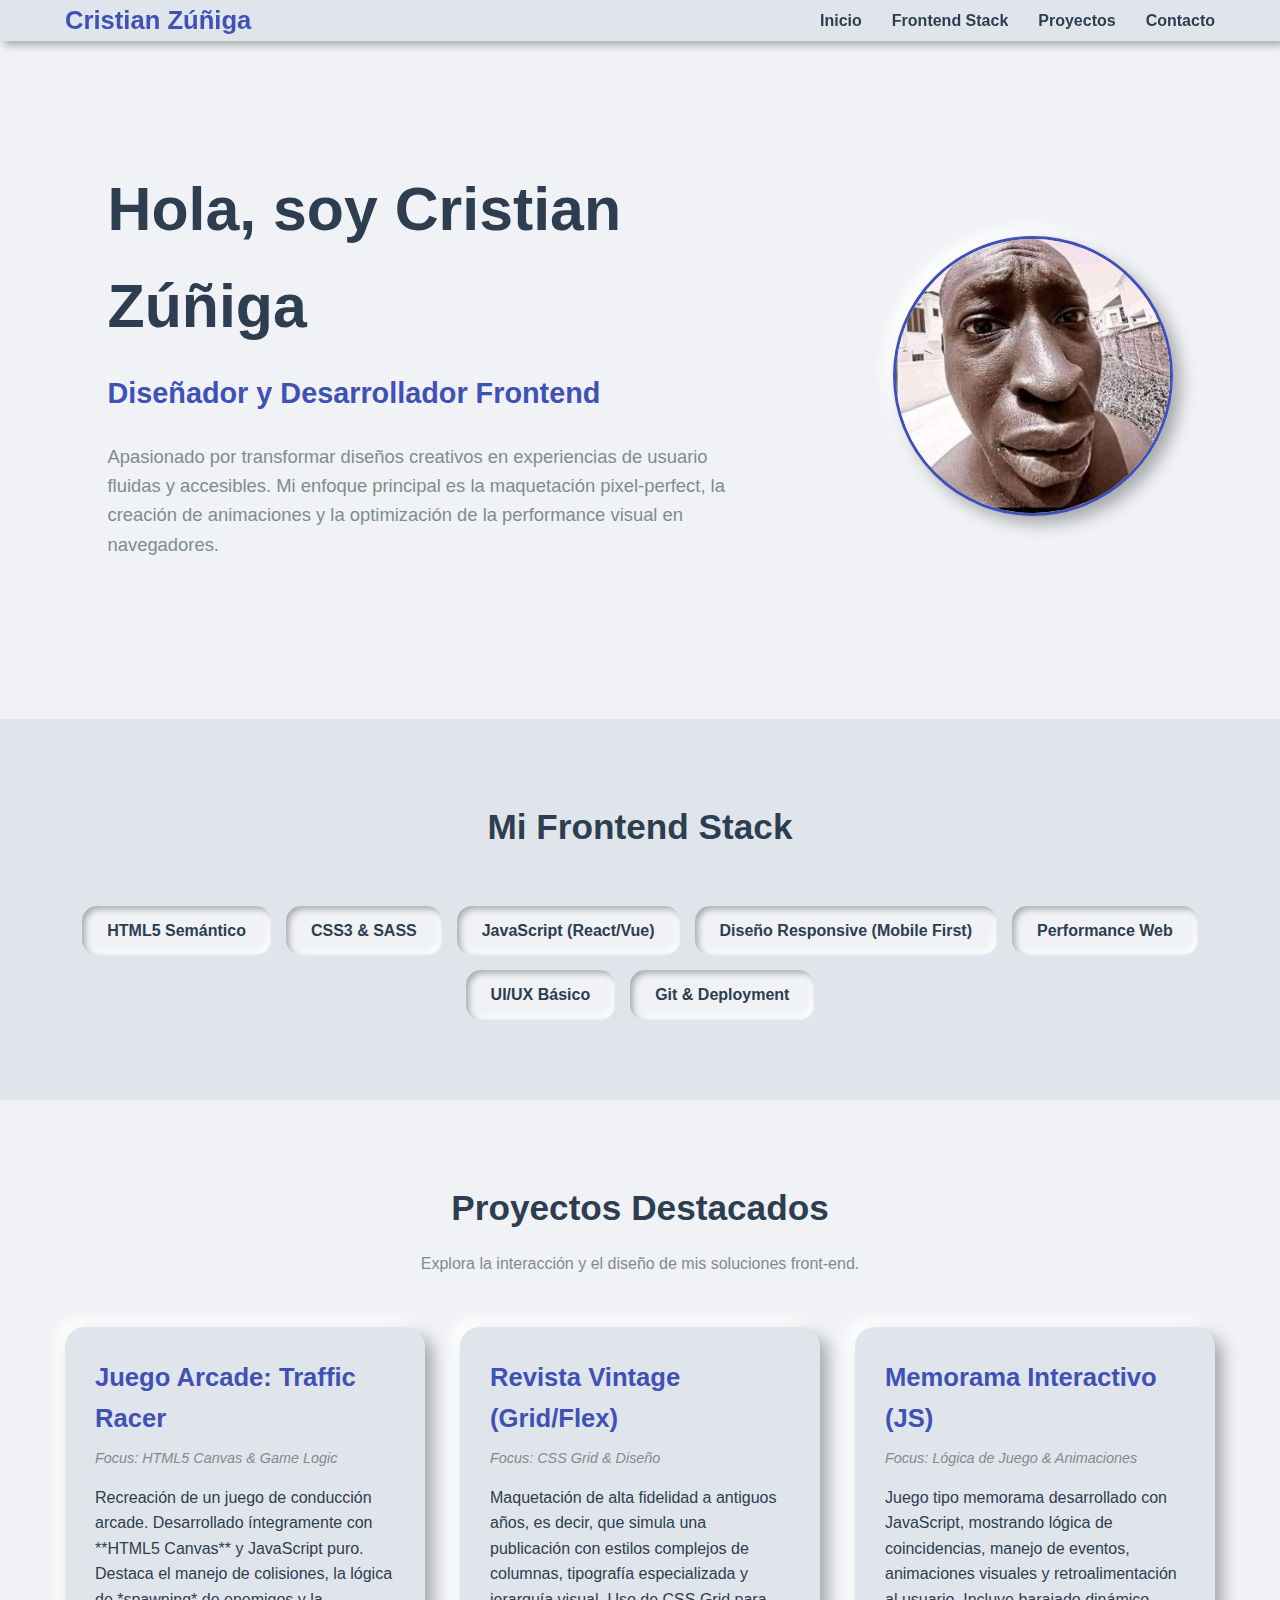
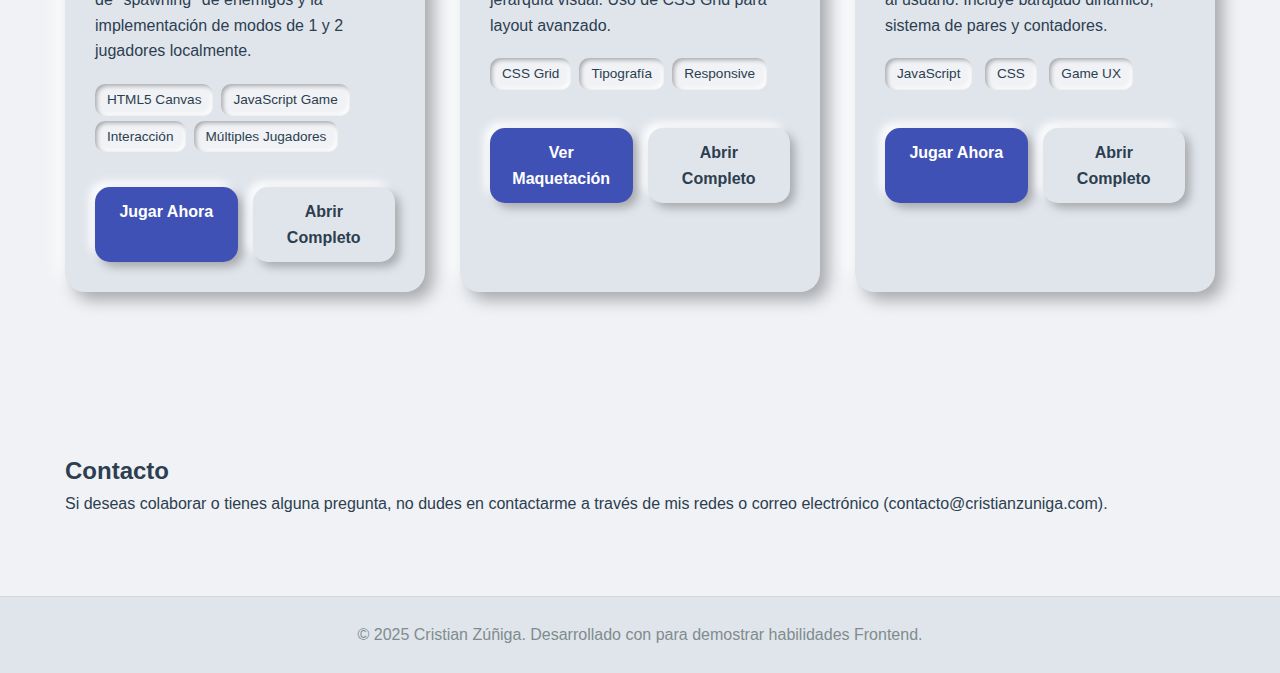
<file: index.html>
<!DOCTYPE html>
<html lang="es">
<head>
    <meta charset="UTF-8">
    <meta name="viewport" content="width=device-width, initial-scale=1.0">
    <title>Portafolio | Cristian Zúñiga - Frontend Developer</title>
    <link rel="stylesheet" href="style.css">
    <link rel="stylesheet" href="https://cdnjs.cloudflare.com/ajax/libs/font-awesome/6.0.0-beta3/css/all.min.css">
</head>
<body>

    <header>
        <nav class="container">
            <a href="#" class="logo">Cristian Zúñiga</a>
            <button class="nav-toggle" aria-label="Abrir menú" id="nav-toggle">
                <i class="fas fa-bars"></i>
            </button>
            <ul class="nav-menu" id="nav-menu">
                <li><a href="#inicio">Inicio</a></li>
                <li><a href="#habilidades">Frontend Stack</a></li>
                <li><a href="#proyectos">Proyectos</a></li>
                <li><a href="#contacto">Contacto</a></li>
            </ul>
        </nav>
    </header>

    <main>
        <section id="inicio" class="hero">
            <div class="container hero-content">
                <div class="hero-text">
                    <h1>Hola, soy Cristian Zúñiga</h1>
                    <h2>Diseñador y Desarrollador Frontend</h2>
                    <p>Apasionado por transformar diseños creativos en experiencias de usuario fluidas y accesibles. Mi enfoque principal es la maquetación pixel-perfect, la creación de animaciones y la optimización de la performance visual en navegadores.</p>
                    
                </div>
                <div class="hero-image">
                    <img src="yo.jpg" alt="Foto de Perfil de Cristian Zúñiga" class="profile-img">
                </div>
            </div>
        </section>

        <section id="habilidades" class="skills section-padding">
            <div class="container">
                <h2>Mi Frontend Stack</h2>
                <div class="skills-grid">
                    <span class="skill-badge">HTML5 Semántico</span>
                    <span class="skill-badge">CSS3 & SASS</span>
                    <span class="skill-badge">JavaScript (React/Vue)</span>
                    <span class="skill-badge">Diseño Responsive (Mobile First)</span>
                    <span class="skill-badge">Performance Web</span>
                    <span class="skill-badge">UI/UX Básico</span>
                    <span class="skill-badge">Git & Deployment</span>
                </div>
            </div>
        </section>

        <section id="proyectos" class="projects section-padding">
            <div class="container">
                <h2>Proyectos Destacados</h2>
                <p class="subtitle">Explora la interacción y el diseño de mis soluciones front-end.</p>

                <div class="projects-grid">
                    <div class="project-card">
                    <h3>Juego Arcade: Traffic Racer</h3>
                    <p class="project-unit">Focus: HTML5 Canvas & Game Logic</p>
                    <p>
                        Recreación de un juego de conducción arcade. Desarrollado íntegramente con **HTML5 Canvas** y JavaScript puro. Destaca el manejo de colisiones, la lógica de *spawning* de enemigos y la implementación de modos de 1 y 2 jugadores localmente.
                    </p>
                    <div class="project-tags">
                        <span class="tag">HTML5 Canvas</span><span class="tag">JavaScript Game</span><span class="tag">Interacción</span><span class="tag">Múltiples Jugadores</span>
                    </div>
                    <div class="project-actions">
                        <a href="Proyecto/Traffic_Racer/index.html" class="btn btn-primary">Jugar Ahora</a>
                        <a href="Proyecto/Traffic_Racer/index.html" target="_blank" class="btn btn-secondary">Abrir Completo</a>
                    </div>
                </div>

                    <div class="project-card">
                        <h3>Revista Vintage (Grid/Flex)</h3>
                        <p class="project-unit">Focus: CSS Grid & Diseño</p>
                        <p>
                            Maquetación de alta fidelidad a antiguos años, es decir, que simula una publicación con estilos complejos de columnas, tipografía especializada y jerarquía visual. Uso de CSS Grid para layout avanzado.
                        </p>
                        <div class="project-tags">
                            <span class="tag">CSS Grid</span><span class="tag">Tipografía</span><span class="tag">Responsive</span>
                        </div>
                        <div class="project-actions">
                            <a href="Proyecto/Periodico/index.html" class="btn btn-primary">Ver Maquetación</a>
                            <a href="Proyecto/Periodico/index.html" target="_blank" class="btn btn-secondary">Abrir Completo</a>
                        </div>
                    </div>
                    
                    <div class="project-card">
                    <h3>Memorama Interactivo (JS)</h3>
                    <p class="project-unit">Focus: Lógica de Juego & Animaciones</p>

                    <p>
                        Juego tipo memorama desarrollado con JavaScript, mostrando lógica de coincidencias,
                        manejo de eventos, animaciones visuales y retroalimentación al usuario. Incluye 
                        barajado dinámico, sistema de pares y contadores.
                    </p>

                    <div class="project-tags">
                        <span class="tag">JavaScript</span>
                        <span class="tag">CSS</span>
                        <span class="tag">Game UX</span>
                    </div>

                    <div class="project-actions">
                        <a href="Proyecto/memorama/memorama.html" class="btn btn-primary">
                            Jugar Ahora
                        </a>
                        <a href="Proyecto/memorama/memorama.html" target="_blank" class="btn btn-secondary">
                            Abrir Completo
                        </a>
                    </div>
                </div>


                </div>
            </div>
        </section>
        
        <section id="contacto" class="contact section-padding">
             <div class="container">
                <h2>Contacto</h2>
                <p>Si deseas colaborar o tienes alguna pregunta, no dudes en contactarme a través de mis redes o correo electrónico (contacto@cristianzuniga.com).</p>
             </div>
        </section>

    </main>

    <footer>
        <div class="container">
            <p>&copy; 2025 Cristian Zúñiga. Desarrollado con para demostrar habilidades Frontend.</p>
        </div>
    </footer>

    <div id="preview-modal" class="modal">
        <div class="modal-content">
            <span class="close-btn" id="close-modal">&times;</span>
            <h3 id="modal-title">Vista Previa del Proyecto</h3>
            <iframe id="preview-iframe" src="" frameborder="0"></iframe>
        </div>
    </div>

    <script src="script.js"></script>
</body>
</html>
</file>
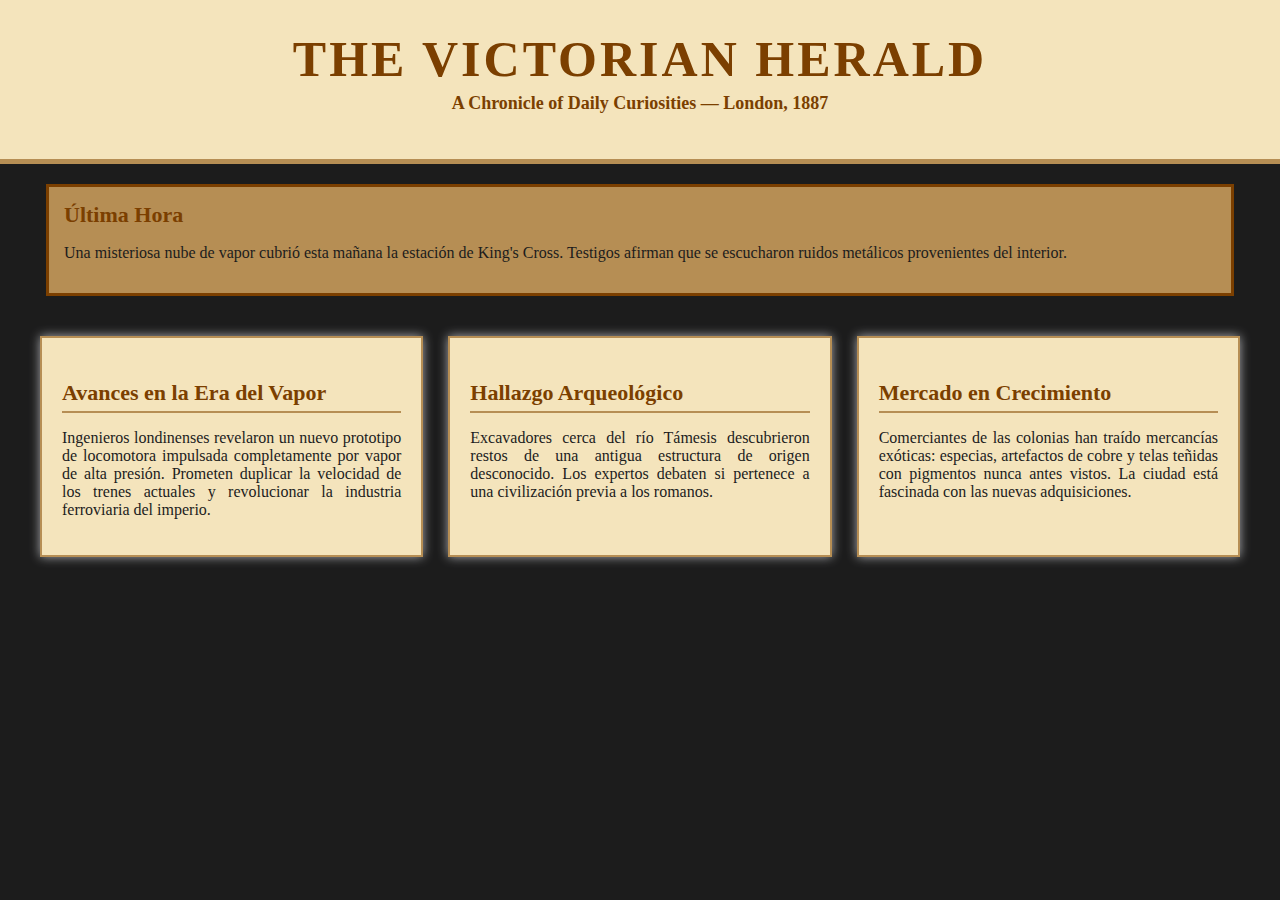
<file: Proyecto/Periodico/index.html>
<!DOCTYPE html>
<html lang="es">
<head>
    <meta charset="UTF-8">
    <meta name="viewport" content="width=device-width, initial-scale=1.0">
    <title>The Victorian Herald</title>
    <link rel="stylesheet" href="styles.css">
</head>
<body>
    <header class="header">
        <h1 class="title">THE VICTORIAN HERALD</h1>
        <h2 class="subtitle">A Chronicle of Daily Curiosities — London, 1887</h2>
    </header>

    <section class="breaking-news">
        <h3>Última Hora</h3>
        <p>Una misteriosa nube de vapor cubrió esta mañana la estación de King's Cross. Testigos afirman
           que se escucharon ruidos metálicos provenientes del interior.</p>
    </section>

    <main class="content">
        <article class="column">
            <h3 class="article-title">Avances en la Era del Vapor</h3>
            <p>
                Ingenieros londinenses revelaron un nuevo prototipo de locomotora impulsada completamente
                por vapor de alta presión. Prometen duplicar la velocidad de los trenes actuales y
                revolucionar la industria ferroviaria del imperio.
            </p>
        </article>

        <article class="column">
            <h3 class="article-title">Hallazgo Arqueológico</h3>
            <p>
                Excavadores cerca del río Támesis descubrieron restos de una antigua estructura de origen
                desconocido. Los expertos debaten si pertenece a una civilización previa a los romanos.
            </p>
        </article>

        <article class="column">
            <h3 class="article-title">Mercado en Crecimiento</h3>
            <p>
                Comerciantes de las colonias han traído mercancías exóticas: especias, artefactos de cobre
                y telas teñidas con pigmentos nunca antes vistos. La ciudad está fascinada con las nuevas
                adquisiciones.
            </p>
        </article>
    </main>
</body>
</html>
</file>
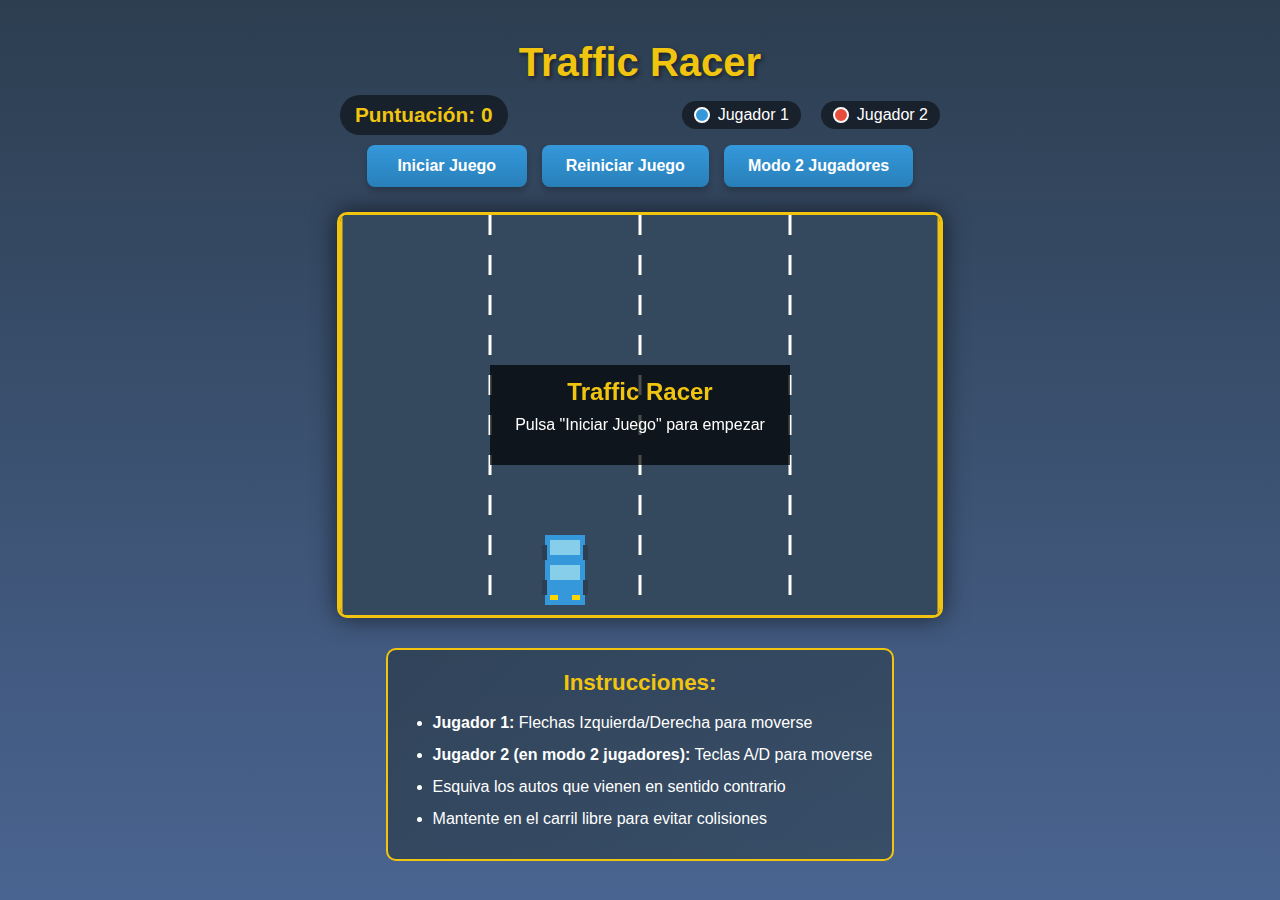
<file: Proyecto/Traffic_Racer/index.html>
<!DOCTYPE html>
<html lang="es">
<head>
    <meta charset="UTF-8">
    <meta name="viewport" content="width=device-width, initial-scale=1.0">
    <title>Traffic Racer</title>
    <link rel="stylesheet" href="style.css">
</head>
<body>
    <div class="game-container">
        <h1>Traffic Racer</h1>
        
        <div class="game-info">
            <div class="score">Puntuación: <span id="score">0</span></div>
            <div class="player-indicators">
                <div class="player-indicator">
                    <div class="player-color player1-color"></div>
                    <span>Jugador 1</span>
                </div>
                <div class="player-indicator">
                    <div class="player-color player2-color"></div>
                    <span>Jugador 2</span>
                </div>
            </div>
        </div>
        
        <div class="controls">
            <button id="startButton">Iniciar Juego</button>
            <button id="resetButton">Reiniciar Juego</button>
            <button id="twoPlayerButton">Modo 2 Jugadores</button>
        </div>
        
        <div class="canvas-container">
            <canvas id="gameCanvas" width="600" height="400"></canvas>
            <div id="gameOver" class="game-over">
                <h2>¡Game Over!</h2>
                <p id="finalScore">Puntuación: 0</p>
                <button id="restartButton">Jugar de Nuevo</button>
            </div>
        </div>
        
        <div class="instructions">
            <h3>Instrucciones:</h3>
            <ul>
                <li><strong>Jugador 1:</strong> Flechas Izquierda/Derecha para moverse</li>
                <li><strong>Jugador 2 (en modo 2 jugadores):</strong> Teclas A/D para moverse</li>
                <li>Esquiva los autos que vienen en sentido contrario</li>
                <li>Mantente en el carril libre para evitar colisiones</li>
            </ul>
        </div>
    </div>

    <script src="script.js"></script>
</body>
</html>
</file>
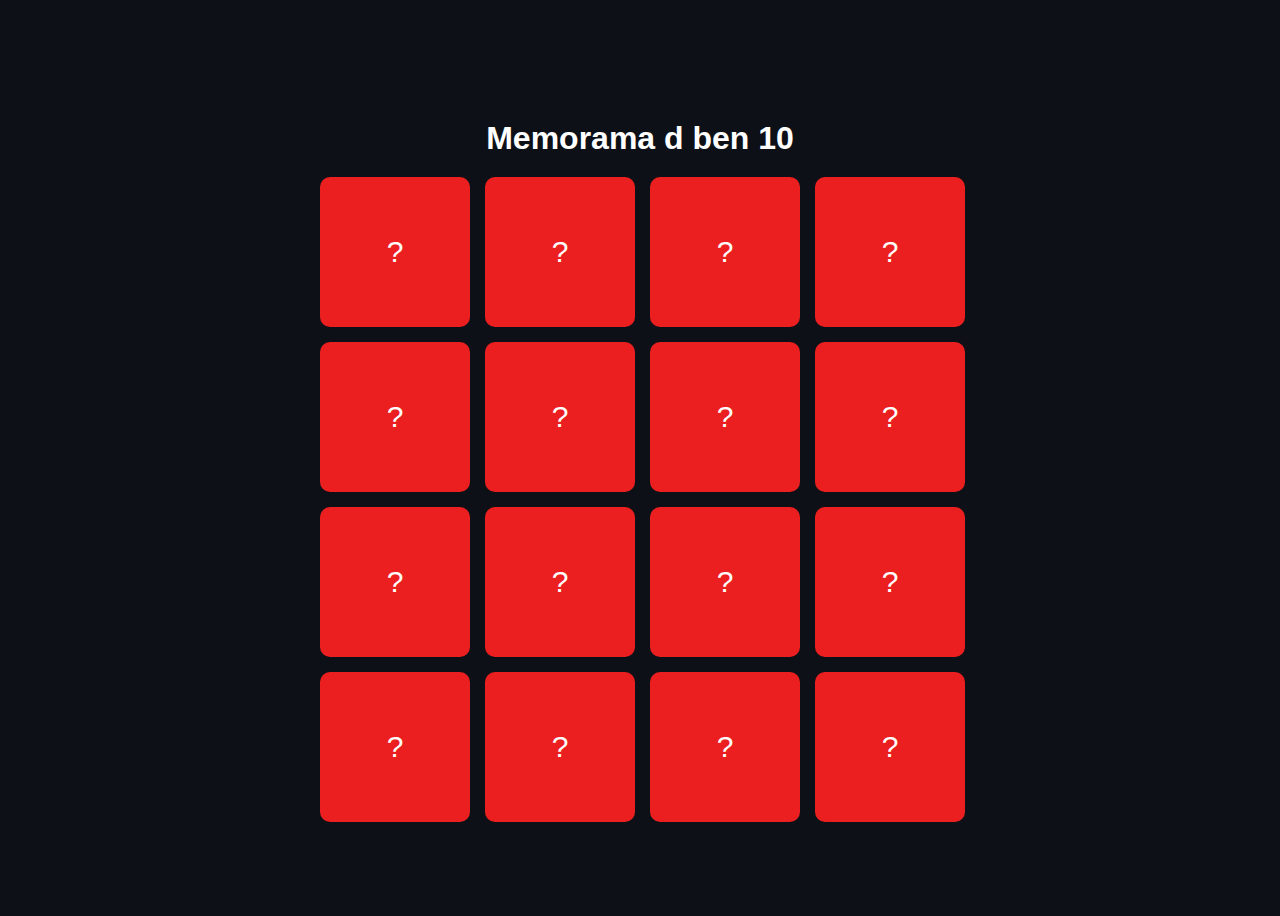
<file: Proyecto/memorama/memorama.html>
<!DOCTYPE html>
<html lang="es">
<head>
<meta charset="UTF-8">
<meta name="viewport" content="width=device-width, initial-scale=1.0">
<title>Memorama 4x4</title>
<link rel="stylesheet" href="styles.css">
</head>
<body>

<h1>Memorama d ben 10</h1>
<div class="tablero" id="tablero"></div>

<script src="script.js"></script>
</body>
</html>
</file>
<file: Proyecto/Periodico/styles.css>
body {
    margin: 0;
    padding: 0;
    background-color: #1C1C1C; 
    font-family: Georgia, serif;
    color: #1C1C1C;
}

.header {
    text-align: center;
    background-color: #F4E4BC; 
    padding: 30px 20px;
    border-bottom: 5px solid #B68E54; 
}

.title {
    font-size: 50px;
    margin: 0;
    letter-spacing: 3px;
    color: #7B3F00; 
}

.subtitle {
    margin-top: 5px;
    font-size: 18px;
    color: #7B3F00;
}

.breaking-news {
    background-color: #B68E54; 
    color: #1C1C1C;
    padding: 15px;
    margin: 20px auto;
    width: 90%;
    border: 3px solid #7B3F00; 
}

.breaking-news h3 {
    margin: 0 0 10px;
    font-size: 22px;
    color: #7B3F00;
}

.content {
    display: grid;
    grid-template-columns: repeat(3, 1fr);
    gap: 25px;
    padding: 20px;
    max-width: 1200px;
    margin: auto;
}

.column {
    background-color: #F4E4BC;
    padding: 20px;
    border: 2px solid #B68E54; 
    text-align: justify;
    box-shadow: 0 0 10px #A8A9AD; 
}

.article-title {
    font-size: 22px;
    margin-bottom: 10px;
    color: #7B3F00; 
    border-bottom: 2px solid #B68E54;
    padding-bottom: 5px;
}
</file>
<file: Proyecto/Traffic_Racer/style.css>
* {
    margin: 0;
    padding: 0;
    box-sizing: border-box;
}

body {
    margin: 0;
    padding: 20px;
    display: flex;
    flex-direction: column;
    align-items: center;
    justify-content: center;
    background: linear-gradient(to bottom, #2c3e50, #4a6491);
    font-family: 'Arial', sans-serif;
    color: white;
    min-height: 100vh;
    overflow-x: hidden;
}

h1 {
    text-align: center;
    margin-bottom: 10px;
    text-shadow: 2px 2px 4px rgba(0, 0, 0, 0.5);
    color: #f1c40f;
    font-size: 2.5rem;
}

.game-container {
    display: flex;
    flex-direction: column;
    align-items: center;
    max-width: 800px;
    margin: 0 auto;
}

.game-info {
    display: flex;
    justify-content: space-between;
    width: 600px;
    margin-bottom: 10px;
    align-items: center;
}

.score {
    font-size: 1.3rem;
    font-weight: bold;
    color: #f1c40f;
    background: rgba(0, 0, 0, 0.5);
    padding: 8px 15px;
    border-radius: 20px;
}

.player-indicators {
    display: flex;
    gap: 20px;
}

.player-indicator {
    display: flex;
    align-items: center;
    gap: 8px;
    background: rgba(0, 0, 0, 0.5);
    padding: 5px 12px;
    border-radius: 15px;
}

.player-color {
    width: 16px;
    height: 16px;
    border-radius: 50%;
    border: 2px solid white;
}

.player1-color {
    background-color: #3498db;
}

.player2-color {
    background-color: #e74c3c;
}

.controls {
    display: flex;
    gap: 15px;
    margin-bottom: 15px;
    flex-wrap: wrap;
    justify-content: center;
}

button {
    padding: 12px 24px;
    font-size: 1rem;
    background: linear-gradient(to bottom, #3498db, #2980b9);
    color: white;
    border: none;
    border-radius: 8px;
    cursor: pointer;
    transition: all 0.3s ease;
    box-shadow: 0 4px 6px rgba(0, 0, 0, 0.2);
    font-weight: bold;
    min-width: 160px;
}

button:hover {
    background: linear-gradient(to bottom, #2980b9, #2471a3);
    transform: translateY(-2px);
    box-shadow: 0 6px 8px rgba(0, 0, 0, 0.3);
}

button:active {
    transform: translateY(0);
    box-shadow: 0 2px 4px rgba(0, 0, 0, 0.2);
}

button:disabled {
    background: linear-gradient(to bottom, #7f8c8d, #6c7a7d);
    cursor: not-allowed;
    transform: none;
    box-shadow: 0 2px 4px rgba(0, 0, 0, 0.2);
}

.canvas-container {
    position: relative;
    margin: 10px 0;
}

#gameCanvas {
    background-color: #1a1a1a;
    border-radius: 10px;
    box-shadow: 0 0 25px rgba(0, 0, 0, 0.6);
    display: block;
    border: 3px solid #f1c40f;
}

.game-over {
    position: absolute;
    top: 50%;
    left: 50%;
    transform: translate(-50%, -50%);
    background: linear-gradient(135deg, rgba(44, 62, 80, 0.95), rgba(52, 73, 94, 0.95));
    padding: 30px 50px;
    border-radius: 15px;
    text-align: center;
    z-index: 10;
    display: none;
    box-shadow: 0 10px 25px rgba(0, 0, 0, 0.5);
    border: 2px solid #f1c40f;
    min-width: 300px;
}

.game-over h2 {
    color: #e74c3c;
    margin-top: 0;
    margin-bottom: 15px;
    font-size: 2rem;
    text-shadow: 2px 2px 4px rgba(0, 0, 0, 0.5);
}

.game-over p {
    font-size: 1.2rem;
    margin-bottom: 20px;
    color: #f1c40f;
    font-weight: bold;
}

.instructions {
    background: linear-gradient(135deg, rgba(44, 62, 80, 0.8), rgba(52, 73, 94, 0.8));
    padding: 20px;
    border-radius: 10px;
    margin-top: 20px;
    max-width: 600px;
    border: 2px solid #f1c40f;
}

.instructions h3 {
    color: #f1c40f;
    margin-top: 0;
    margin-bottom: 15px;
    text-align: center;
    font-size: 1.4rem;
}

.instructions ul {
    padding-left: 25px;
    margin-bottom: 0;
}

.instructions li {
    margin-bottom: 8px;
    line-height: 1.5;
}

@media (max-width: 650px) {
    body {
        padding: 10px;
    }
    
    h1 {
        font-size: 2rem;
    }
    
    .game-info {
        flex-direction: column;
        width: 100%;
        gap: 10px;
    }
    
    .player-indicators {
        width: 100%;
        justify-content: center;
    }
    
    #gameCanvas {
        width: 95vw;
        height: calc(95vw * 2/3);
        max-width: 500px;
        max-height: 333px;
    }
    
    .controls {
        flex-direction: column;
        align-items: center;
    }
    
    button {
        width: 200px;
    }
    
    .instructions {
        margin: 15px 10px;
        padding: 15px;
    }
    
    .game-over {
        padding: 20px 30px;
        min-width: 250px;
    }
}
</file>
<file: Proyecto/memorama/styles.css>
body {
  font-family: Arial, sans-serif;
  background: #0d1117;
  color: #fff;
  display: flex;
  justify-content: center;
  align-items: center;
  height: 100vh;
  flex-direction: column;
}

h1 {
  margin-bottom: 20px;
}

.tablero {
  width: 640px;
  height: 640px;
  display: grid;
  grid-template-columns: repeat(4, 1fr);
  gap: 15px;
  perspective: 1000px;
}

.carta {
  width: 150px;
  height: 150px;
  position: relative;
  cursor: pointer;
}

.contenido {
  width: 100%;
  height: 100%;
  position: relative;
  transform-style: preserve-3d;
  transition: transform 0.6s;
}

.carta.volteada .contenido {
  transform: rotateY(180deg);
}

.frente, .atras {
  position: absolute;
  width: 100%;
  height: 100%;
  backface-visibility: hidden;
  border-radius: 10px;
  overflow: hidden;
}

.frente {
  background-color: #eb1f1f;
  display: flex;
  justify-content: center;
  align-items: center;
  font-size: 30px;
}

.atras {
  transform: rotateY(180deg);
}

.atras img {
  width: 100%;
  height: 100%;
  object-fit: cover;
}
</file>
<file: style.css>
/* --- 1. Variables y Reset Básico (Claro) --- */
:root {
    --primary-color: #3f51b5; /* Azul medio para acentos */
    --secondary-color: #00bcd4; /* Cian para acentos secundarios */
    --bg-color: #f0f2f5; /* Fondo principal muy claro (casi blanco) */
    --card-bg: #e0e5ec; /* Fondo de tarjetas (Base Neumorfismo) */
    --text-color: #2c3e50; /* Texto principal oscuro */
    --text-muted: #7f8c8d; /* Texto secundario gris */
    --font-family: 'Segoe UI', Tahoma, Geneva, Verdana, sans-serif;
    --padding-section: 80px 0;
    
    /* Neumorphism Shadows */
    --shadow-light: #ffffff;
    --shadow-dark: #a7a9ac;
}

* {
    margin: 0;
    padding: 0;
    box-sizing: border-box;
}

body {
    font-family: var(--font-family);
    background-color: var(--bg-color);
    color: var(--text-color);
    line-height: 1.6;
    scroll-behavior: smooth;
}

a {
    text-decoration: none;
    color: var(--primary-color);
}

ul {
    list-style: none;
}

.container {
    max-width: 1200px;
    margin: 0 auto;
    padding: 0 25px;
}

.section-padding {
    padding: var(--padding-section);
}

/* --- 2. Cabecera y Navegación --- */
header {
    background-color: var(--card-bg);
    /* Neumorphic shadow */
    box-shadow: 4px 4px 8px var(--shadow-dark), -4px -4px 8px var(--shadow-light);
    position: sticky;
    top: 0;
    z-index: 1000;
}

nav {
    display: flex;
    justify-content: space-between;
    align-items: center;
    padding: 15px 25px;
}

.logo {
    font-size: 1.6rem;
    font-weight: 700;
    color: var(--primary-color);
}

.nav-menu {
    display: flex;
    gap: 30px;
}

.nav-menu a {
    color: var(--text-color);
    font-weight: 600;
    transition: color 0.3s;
}

.nav-menu a:hover {
    color: var(--secondary-color);
}

.nav-toggle {
    display: none;
    background: none;
    border: none;
    color: var(--text-color);
    font-size: 1.6rem;
    cursor: pointer;
}

/* --- 3. Sección Hero --- */
.hero {
    padding: 120px 0;
    background-color: var(--bg-color);
    text-align: center;
}

.hero-content {
    display: flex;
    align-items: center;
    justify-content: space-around;
    gap: 50px;
}

.hero-text {
    max-width: 650px;
    text-align: left;
}

.hero h1 {
    font-size: 3.8rem;
    color: var(--text-color);
    margin-bottom: 15px;
}

.hero h2 {
    font-size: 1.8rem;
    color: var(--primary-color);
    margin-bottom: 25px;
}

.hero p {
    font-size: 1.15rem;
    margin-bottom: 40px;
    color: var(--text-muted);
}

/* ESTILO DE IMAGEN (Circular, Neumórfico) */
.hero-image .profile-img {
    width: 280px;
    height: 280px; 
    border-radius: 50%; 
    object-fit: cover;
    /* Efecto Neumórfico en el círculo */
    box-shadow: 8px 8px 16px var(--shadow-dark), -8px -8px 16px var(--shadow-light);
    border: 3px solid var(--primary-color);
}

.social-links {
    display: flex;
    gap: 25px;
    font-size: 2rem;
}

.social-links a {
    color: var(--text-color);
    transition: color 0.3s;
}

.social-links a:hover {
    color: var(--primary-color);
}


/* --- 4. Sección de Habilidades (Badges como Botones) --- */
.skills {
    text-align: center;
    background-color: var(--card-bg); /* Fondo de la sección de habilidades */
}

.skills h2 {
    margin-bottom: 50px;
    font-size: 2.2rem;
    color: var(--text-color);
}

.skills-grid {
    display: flex;
    flex-wrap: wrap;
    justify-content: center;
    gap: 15px;
}

.skill-badge {
    color: var(--text-color);
    padding: 12px 25px;
    border-radius: 15px;
    font-weight: 600;
    background-color: var(--bg-color);
    cursor: default;
    /* Inset shadow (Neumorphic pressed effect) */
    box-shadow: inset 3px 3px 6px var(--shadow-dark), inset -3px -3px 6px var(--shadow-light);
    transition: all 0.2s ease;
}

.skill-badge:hover {
    color: var(--primary-color);
    /* Ligeramente levantado */
    box-shadow: 5px 5px 10px var(--shadow-dark), -5px -5px 10px var(--shadow-light);
}

/* --- 5. Sección de Proyectos (Tarjetas Neumórficas) --- */
.projects {
    background-color: var(--bg-color);
    text-align: center;
}

.projects h2 {
    margin-bottom: 15px;
    font-size: 2.2rem;
}

.projects .subtitle {
    margin-bottom: 50px;
    color: var(--text-muted);
}

.projects-grid {
    display: grid;
    grid-template-columns: repeat(auto-fit, minmax(320px, 1fr));
    gap: 35px;
    text-align: left;
}

.project-card {
    background-color: var(--card-bg);
    padding: 30px;
    border-radius: 20px;
    /* Neumorphic shadow for the card */
    box-shadow: 8px 8px 16px var(--shadow-dark), -8px -8px 16px var(--shadow-light);
    transition: transform 0.3s;
}

.project-card:hover {
    transform: translateY(-5px);
    box-shadow: 10px 10px 20px var(--shadow-dark), -10px -10px 20px var(--shadow-light);
}

.project-card h3 {
    font-size: 1.6rem;
    margin-bottom: 8px;
    color: var(--primary-color);
}

.project-unit {
    color: var(--text-muted);
    margin-bottom: 15px;
    font-size: 0.9rem;
    font-style: italic;
}

.project-tags {
    margin: 20px 0 15px;
    min-height: 40px;
}

.tag {
    display: inline-block;
    background-color: var(--bg-color);
    color: var(--text-color);
    font-size: 0.85rem;
    padding: 5px 12px;
    border-radius: 10px;
    margin-right: 8px;
    margin-bottom: 5px;
    /* Small neumorphic tag effect */
    box-shadow: 2px 2px 4px var(--shadow-dark) inset, -2px -2px 4px var(--shadow-light) inset;
}

.project-actions {
    margin-top: 30px;
    display: flex;
    gap: 15px;
}

.btn {
    padding: 12px 20px;
    border-radius: 15px;
    font-weight: bold;
    text-align: center;
    transition: all 0.3s ease;
    flex: 1;
    border: none;
    cursor: pointer;
    /* Base Neumorphic button style */
    box-shadow: 5px 5px 10px var(--shadow-dark), -5px -5px 10px var(--shadow-light);
}

.btn-primary {
    background-color: var(--primary-color);
    color: var(--shadow-light);
}

.btn-primary:hover {
    background-color: var(--primary-color);
    box-shadow: 3px 3px 6px var(--shadow-dark) inset, -3px -3px 6px var(--shadow-light) inset; /* Pressed effect */
}

.btn-secondary {
    background-color: var(--card-bg);
    color: var(--text-color);
}

.btn-secondary:hover {
    background-color: var(--bg-color);
    color: var(--primary-color);
    box-shadow: 3px 3px 6px var(--shadow-dark) inset, -3px -3px 6px var(--shadow-light) inset; /* Pressed effect */
}

/* --- 6. Pie de Página --- */
footer {
    background-color: var(--card-bg);
    padding: 25px 0;
    text-align: center;
    color: var(--text-muted);
    border-top: 1px solid #d1d9e6;
}

/* --- 7. Estilos del Modal de Vista Previa --- */
.modal {
    display: none; 
    position: fixed;
    z-index: 2000;
    left: 0;
    top: 0;
    width: 100%;
    height: 100%;
    overflow: auto;
    background-color: rgba(0,0,0,0.8);
    justify-content: center;
    align-items: center;
}

.modal-content {
    background-color: var(--card-bg);
    padding: 20px;
    width: 90%; 
    max-width: 1100px;
    height: 90vh; 
    border-radius: 20px;
    display: flex;
    flex-direction: column;
    /* Sutil shadow para el modal */
    box-shadow: 15px 15px 30px rgba(0,0,0,0.4), -15px -15px 30px rgba(255,255,255,0.1);
}

.modal-content h3 {
    color: var(--primary-color);
    margin-bottom: 10px;
}

.close-btn {
    color: var(--text-color);
    font-size: 35px;
    font-weight: bold;
    align-self: flex-end;
    cursor: pointer;
    transition: color 0.3s;
}

.close-btn:hover,
.close-btn:focus {
    color: var(--secondary-color);
}

#preview-iframe {
    width: 100%;
    flex-grow: 1; 
    background-color: white; 
    border: 2px solid var(--shadow-dark);
    border-radius: 10px;
}


/* --- 8. Responsive Design --- */
@media (max-width: 992px) {
    .hero-content {
        flex-direction: column;
        text-align: center;
    }

    .hero-text {
        text-align: center;
    }
    
    .social-links {
        justify-content: center;
    }

    .hero-image {
        order: -1; 
        margin-bottom: 40px;
    }
}

@media (max-width: 768px) {
    .nav-menu {
        display: none;
        flex-direction: column;
        position: absolute;
        top: 65px;
        left: 0;
        width: 100%;
        background-color: var(--card-bg);
        box-shadow: 0 4px 8px rgba(0, 0, 0, 0.1);
        z-index: 999;
    }
    .nav-toggle { display: block; }
    .nav-menu.active { display: flex; }
    
    .hero h1 { font-size: 2.8rem; }
    .hero h2 { font-size: 1.5rem; }

    .project-actions { flex-direction: column; }
    
    .modal-content { width: 95%; margin: 2.5vh auto; }
}
</file>
